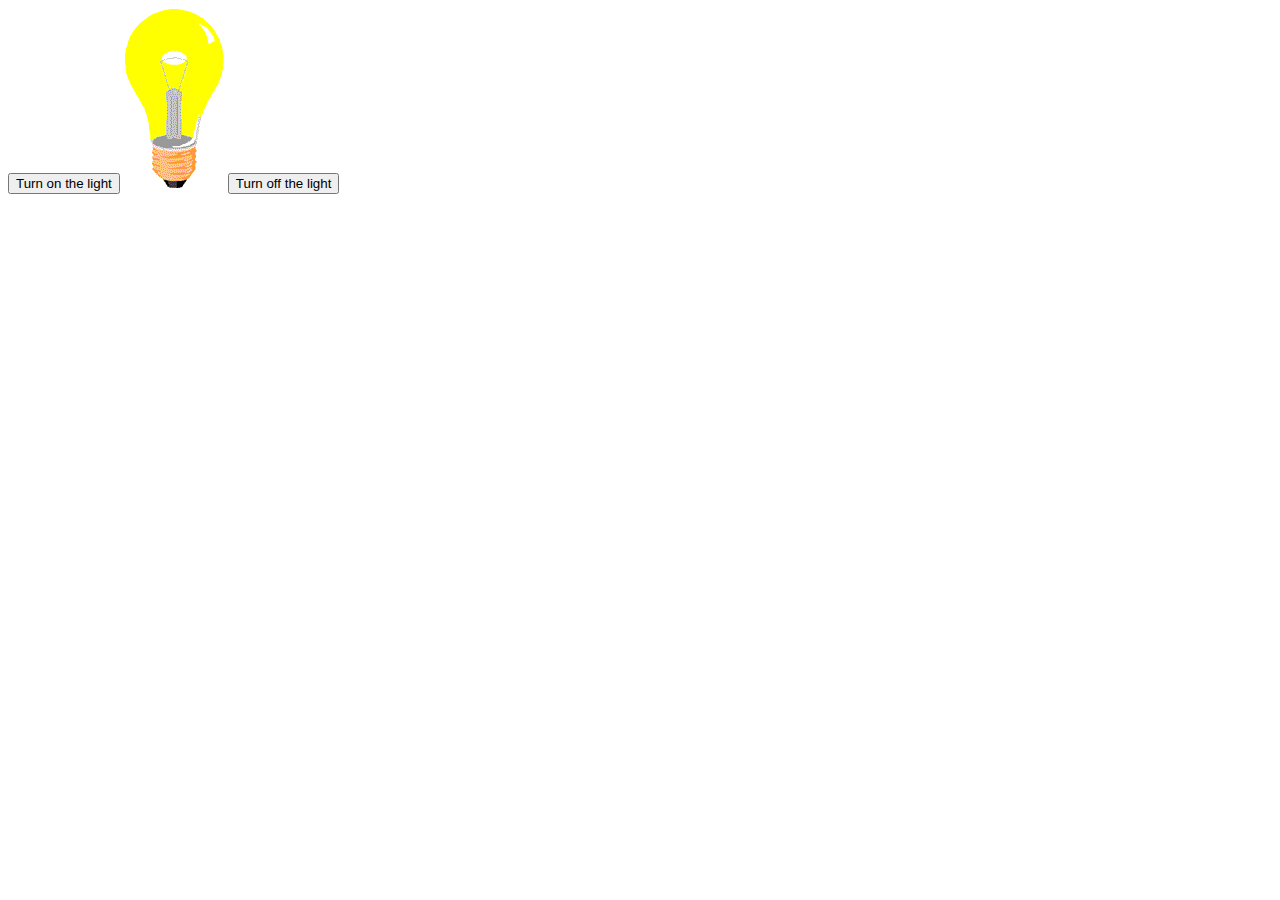
<file: index.html>
<!DOCTYPE html>
<html lang="en">
<head>
    <meta charset="UTF-8">
    <meta http-equiv="X-UA-Compatible" content="IE=edge">
    <meta name="viewport" content="width=device-width, initial-scale=1.0">
    <title>Document</title>
</head>
<body>
    <button onclick="on()">Turn on the light</button>
    <img src="/img/pic_bulbon.gif" alt="" id="myimage">
    <button onclick="off()"> Turn off the light</button>
</body>
<script src="index.js"></script>
</html>
</file>
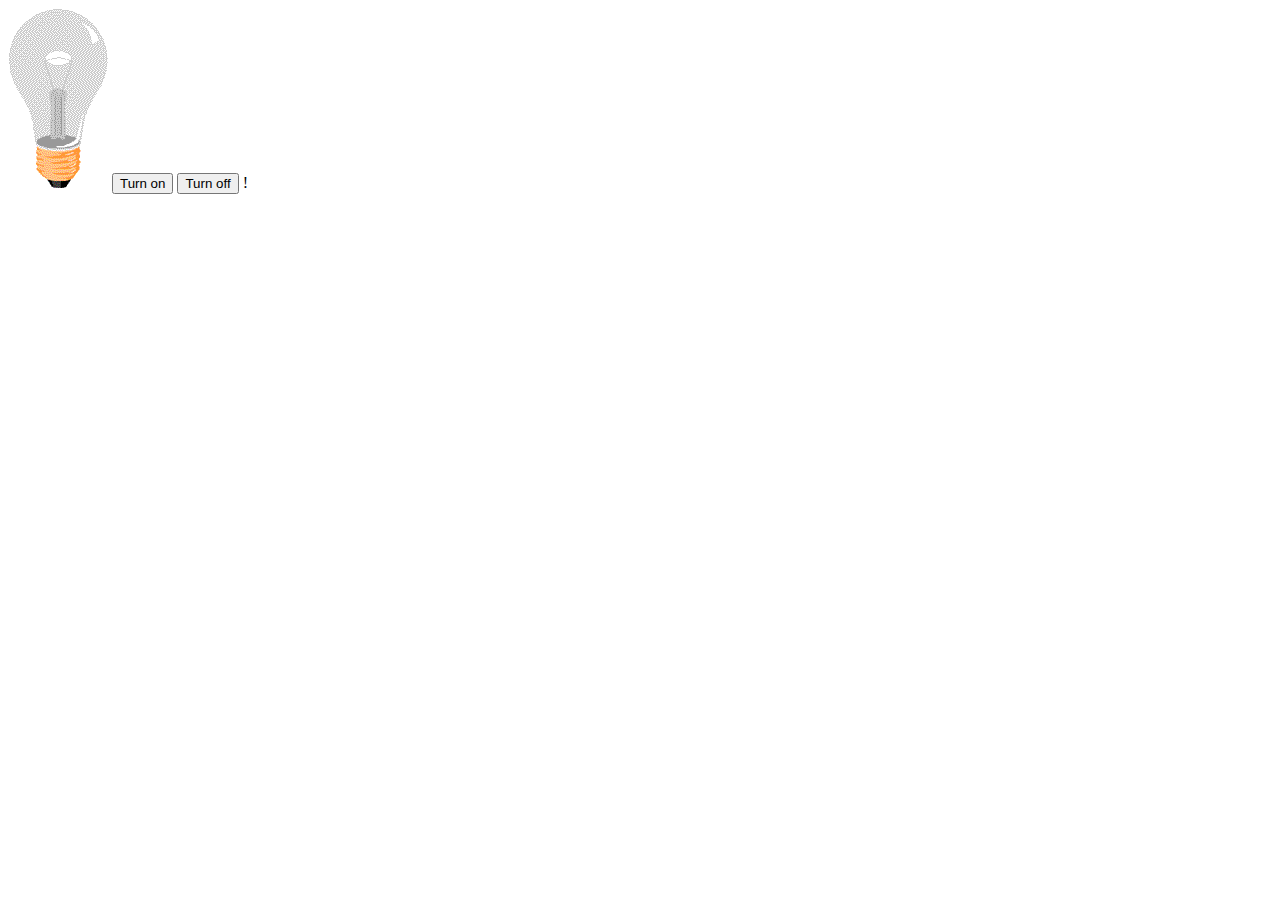
<file: domm/bulb.html>
<!DOCTYPE html>
<html>
    <head>
        <title>bulb</title>
    </head>
    <body>
        <img src="./pic_bulboff.gif" alt="">
        <button onclick="bulbon()">Turn on</button>
        <button onclick="bulboff()">Turn off</button>
    </body>
    <script>
        // function bulbon(){
        //     let q=document.querySelector("img");
        //     q.src="./pic_bulbon.gif"
        // }
        // function bulboff(){
        //     let q=document.querySelector("img");
        //     q.src="./pic_bulboff.gif"
        // }
        bulbon=()=>document.querySelector("img").src="./pic_bulbon.gif"
        bulboff=()=>document.querySelector("img").src="./pic_bulboff.gif"
    </script>
</html>
!
</file>
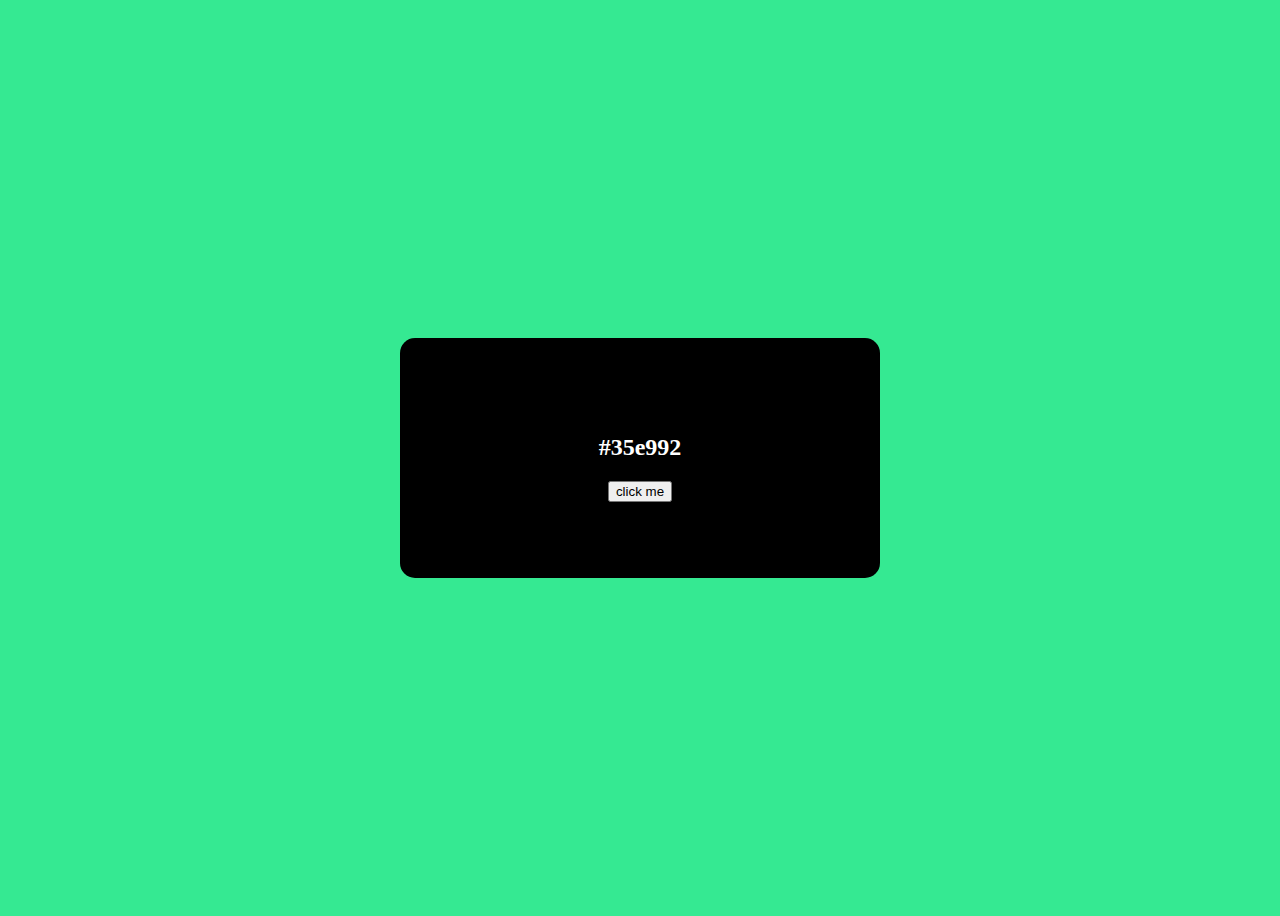
<file: domm/colorchange.html>
<!DOCTYPE html>
<html>
    <head>
        <title>Color changer</title>
        <link rel="stylesheet" href="./color.css">
    </head>
    <body>
    <div class="main">
        <div class="container">
            <h2>#fff</h2>
            <button onclick="change()">click me</button>
        </div>
    </div>
    </body>
    <script>
        let change=()=>{
            const randomNumber=Math.floor(Math.random()*16777215);
            const randomCode="#"+randomNumber.toString(16);
            document.body.style.background=randomCode
            document.querySelector("h2").innerText=randomCode;
        }
        setInterval(change,200);
    </script>
</html>
</file>
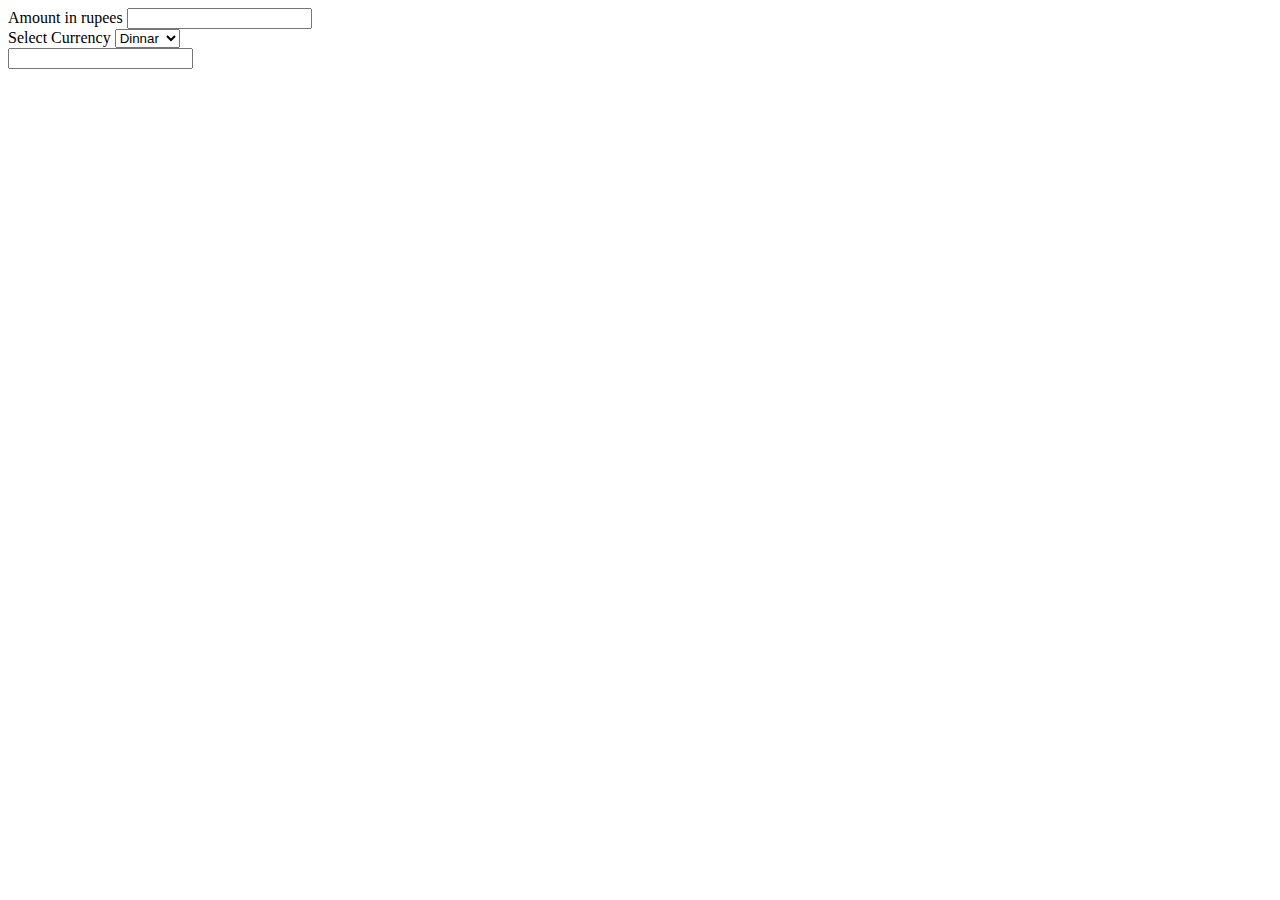
<file: domm/currency.html>
<!DOCTYPE html>
<html>
    <head>
        <title>Currency Convertor</title>
    </head>
    <body>
        <form>
        <label for="Currency">Amount in rupees</label>
        <input type="number" id="Currency">
        <br>
        <label for="">Select Currency</label>
        
        <select onchange="piyush(value)">
        <option value="279">Dinnar</option>
        <option value="94">Euro</option>
        <option value="83">Dollar</option>
        <option value="51">Rubble</option>
        </select>
        <br>
        <input type="number" id="output" readonly>
    </form>
        <script>
            
            function piyush(val){
                let inputs=document.getElementsByTagName("input")
                inputs[1].value=inputs[0].value/val;}
        </script>
    </body>
</html>
</file>
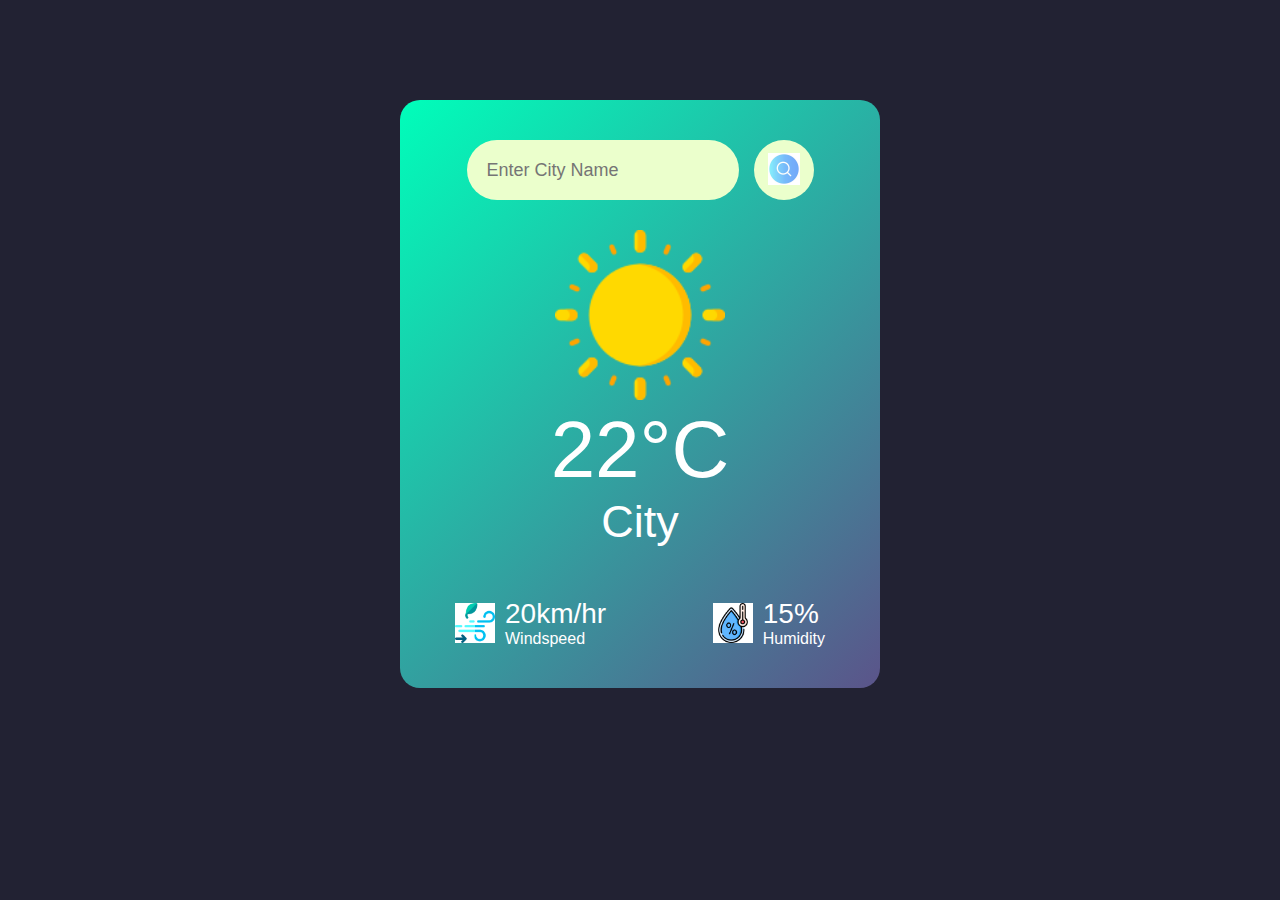
<file: domm/weather.html>
<!DOCTYPE html>
<html>

<head>
    <title>Weather App</title>
    <link rel="stylesheet" href="style.css">
</head>

<body>
    <div class="card">
        <div class="search">
            <input type="text" name="" id="" placeholder="Enter City Name">
            <button onclick="checkweather(input[0].value)"><img src="./search.jpg" alt=""></button>
        </div>
        <div class="weather">
            <img src="./sun.png" alt="" class="weather-icon">
            <h1 class="temp">22°C</h1>
            <h2 class="city">City</h2>

            <div class="details">
                <div class="col">
                    <img src="./wind.jpg" alt="">

                    <div>
                        <div class="wind">20km/hr</div>
                        <P>Windspeed</P>
                    </div>
                </div>
                <div class="col">
                    <img src="./humid.jpg" alt="">

                    <div>
                        <div class="humidity">15%</div>
                        <p>Humidity</p>
                    </div>
                </div>
            </div>
        </div>
    </div>
    <script>
        const apikey = "b49076fb43b26ec4b113cbb71f2605e0"
        const apiurl = "https://api.openweathermap.org/data/2.5/weather?units=metric&q=";
        const searchBox = document.querySelector(".search input");
        const searchBtn = document.querySelector(".search button");
        const weatherIcon = document.querySelector(".weather-icon")

        async function checkweather(city) {
            const response = await fetch(apiurl + city + `&appid=${apikey}`);
            var data = await response.json()
            console.log(data);
            document.querySelector(".city").innerHTML = data.name;
            document.querySelector(".temp").innerHTML = Math.floor(data.main.temp) + "°C";
            document.querySelector(".humidity").innerHTML = data.main.humidity + "%";
            document.querySelector(".wind").innerHTML = data.wind.speed + "km/h";


        }
        searchBtn.addEventListener("click", () => {
            checkweather(searchBox.value);
        }
        )
        if (data.weather[0].main=='Clouds'){
            wheatherIcon.src="cloud.png"
        }
        else if(data.weather[0].main=='Clear'){
            wheatherIcon.src="sun.png"
        }
        else if(data.weather[0].main=='Rain'){
            wheatherIcon.src="rain.jpg"
        }
        
        searchBtn.addEventListener('click', () => {
            checkweather(searchBox.value);
        })
    </script>
</body>

</html>
</file>
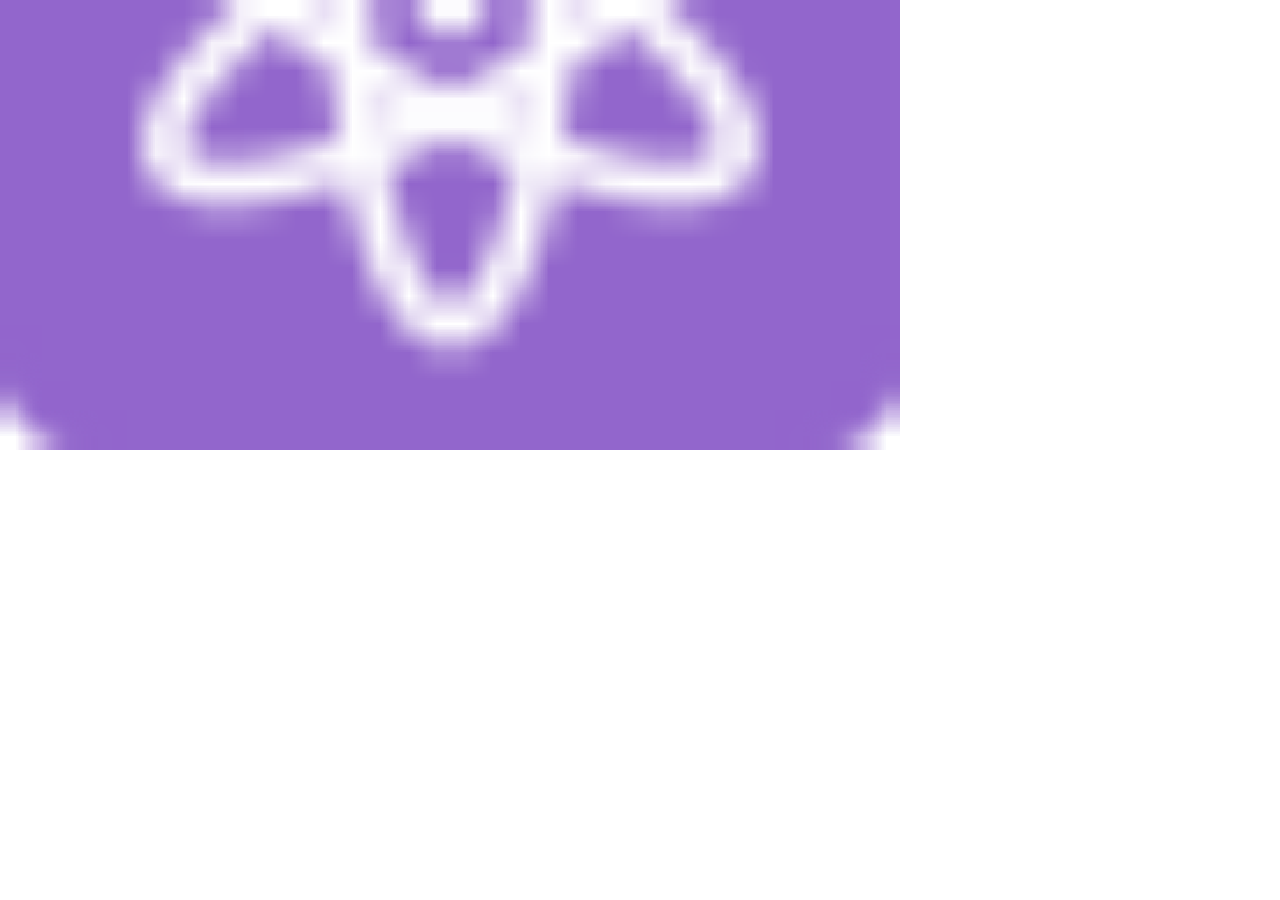
<file: domm/coding site/slider.html>
<!DOCTYPE html>
<html>
    <head>
        <title>Slider</title>
        <link rel="stylesheet" href="./slider.css">
    </head>
    <body>
        <div class="slider">
            <img src="./images/favicon.png" class="slide" alt="">
            <img src="./images/Logo.png" class="slide" alt="">
            <img src="./images/favicon.png" class="slide" alt="">
        </div>
    </body>
    <script src="slider .js"></script>
</html>
</file>
<file: domm/color.css>
.main{
    height: 100vh;
    width: 100%;
    display: flex;
    justify-content: center;
    align-items: center;
}
.container{
    width: 30rem;
    height: 15rem;
    border-radius: 15px;
    background-color: black;
    color: white;
    display: flex;
    justify-content: center;
    align-items: center;
    flex-direction: column;
}
</file>
<file: domm/style.css>
*{
    margin: 0;
    padding: 0;
    font-family:sans-serif;
    box-sizing: border-box;
}
body{
    background-color: #223;
}
.card{
    width: 90%;
    max-width: 480px;
    background: linear-gradient(135deg,#00feba,#5b548a);
    color: #fff;
    margin: 100px auto 0;
    border-radius: 20px;
    padding: 40px 35px;
    text-align: center;
}
.search{
    width: 100%;
    display: flex;
    align-items: center;
    justify-content: center;
}
.search input{
    border:0;
    outline:0;
    background-color: #ebffcc;
    color:#555;
    padding: 10px 20px;
    height: 60px;
    border-radius: 30px;
    font-size: 18px;
    margin-right: 15px;
}
.search button{
    border:0;
    outline: 0;
    background-color:#ebffcc;
    border-radius: 50%;
    width: 60px;
    height: 60px;
    cursor: pointer;
}
.search button img{
    width: 32px;
}
.weather-icon{
    width: 170px;
    margin-top: 30px;
}
.weather h1{
    font-size: 80px;
    font-weight: 500;
}
.weather h2{
    font-size: 45px;
    font-weight: 400;
}
.details{
    display: flex;
    justify-content: space-between;
    align-items: center;
    padding: 0 20px;
    margin-top: 50px;
}
.col{
    display: flex;
    align-items: center;
    text-align: left;
    
}
.col img{
    width: 40px;
    margin-right: 10px;
}
.humidity,.wind{
    font-size: 28px;
    
}
</file>
<file: domm/coding site/slider.css>
.slider{
    position: relative;
    width: 100vh;
    height: 100%;
}
img{
    width: 100%;
}
*{
    padding: 0%;
    margin: 0%;
}
.slide{
    position: absolute;
    left: 50%;
    top: 50%;
    transform: translate(-50%,-50%);
}
</file>
